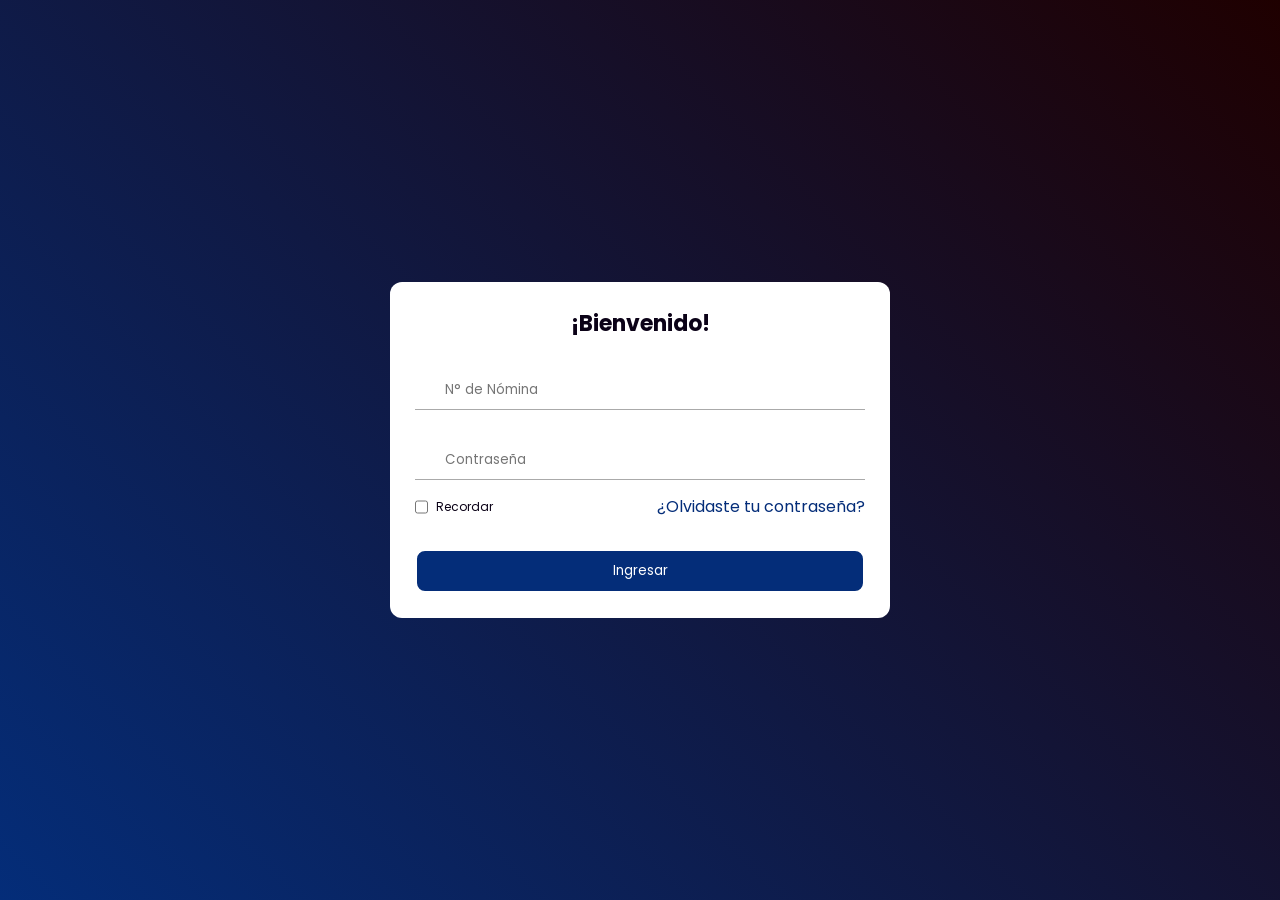
<file: login.html>
<!DOCTYPE html>
<html lang="en">
<head>
  <meta charset="UTF-8" />
  <meta http-equiv="X-UA-Compatible" content="IE=edge" />
  <meta name="viewport" content="width=device-width, initial-scale=1.0" />
  <title>Team Leader Website</title>
  <link rel="stylesheet" href="stylelogin.css" />
  <link rel="stylesheet" href="https://unicons.iconscout.com/release/v4.0.0/css/line.css" />
</head>
<body>
  <header class="header">
    <nav class="nav">
      <a href="#" class="nav_logo"></a>
      <button class="button" id="form-open">Login</button>
    </nav>
  </header>
  <div id="messages"></div>
  <section class="home">
    <div class="form_container">  
      <div class="form login_form">
        <form id="loginForm" method="POST" action="loginBD.php">

          <h2>¡Bienvenido!</h2>
          
          <div class="input_box">
            <input type="text" name="IdNomina" placeholder="N° de Nómina" required />
            <i class="uil uil-credit-card icon"></i>
          </div>
          <div class="input_box">
            <input type="password" name="Pasword" placeholder="Contraseña" required />

            <!-- Ocultar/mostrar icono --> 
            <i class="uil uil-lock icon"></i>
            <i class="uil uil-eye-slash pw_hide" id="password-toggle1" onclick="togglePasswordVisibility('password-toggle1', 'password-input1')"></i>
          </div>
          <div class="option_field">
            <span class="checkbox">
              <input type="checkbox" id="remember-checkbox" />
              <label for="remember-checkbox">Recordar</label>
            </span>         
            <a href="#" class="forgot_pw">¿Olvidaste tu contraseña?</a>
          </div>
          <button class="button" type="submit">Ingresar</button>
                   
        </form>
      </div>
    </div>
  </section>

  <style>
    input[type="password"]::-ms-reveal,
    input[type="password"]::-webkit-reveal {
      display: none !important;
    }
  </style>

        <script>
          // Obtener los parámetros GET de la URL
          const urlParams = new URLSearchParams(window.location.search);
          const successMessage = urlParams.get('success_message');
          const errorMessage = urlParams.get('error_message');

          // Función para mostrar mensajes de éxito
          function showSuccessMessage(message) {
            const messagesElement = document.getElementById('messages');
            messagesElement.innerHTML = '<div class="message success"><i class="uil uil-check-circle"></i><button class="close-button" onclick="closeMessage()">Cerrar</button><span>' + message + '</span></div>';
          }

          // Función para mostrar mensajes de error
          function showErrorMessage(message) {
            const messagesElement = document.getElementById('messages');
            messagesElement.innerHTML = '<div class="message error"><i class="uil uil-times-circle"></i><button class="close-button" onclick="closeMessage()">Cerrar</button><span>' + message + '</span></div>';
          }

          // Función para cerrar el mensaje
          function closeMessage() {
            const messagesElement = document.getElementById('messages');
            messagesElement.innerHTML = '';
          }

          // Mostrar mensajes si existen
          document.addEventListener("DOMContentLoaded", function() {
            if (successMessage) {
              showSuccessMessage(successMessage);
            }
            if (errorMessage) {
              showErrorMessage(errorMessage);
            }
          });

          //OCULTAR/MOSTRAR CONTRASEÑA
          document.addEventListener("DOMContentLoaded", function() {
            const passwordField = document.querySelector('input[name="Pasword"]');
            const eyeIcon = document.getElementById('password-toggle1');

            function togglePasswordVisibility() {
              if (passwordField.type === 'password') {
                passwordField.type = 'text';
                eyeIcon.classList.remove('uil-eye-slash');
                eyeIcon.classList.add('uil-eye');
              } else {
                passwordField.type = 'password';
                eyeIcon.classList.remove('uil-eye');
                eyeIcon.classList.add('uil-eye-slash');
              }
            }

            eyeIcon.addEventListener("click", function() {
              togglePasswordVisibility();
            });
          });

          //RECUPERAR CONTRASEÑA JAVASCRIPT CN CHECKBOX
          
                    // Obtener los campos de nombre de usuario y contraseña
            const usernameField = document.querySelector('input[name="IdNomina"]');
            const passwordField = document.querySelector('input[name="Pasword"]');
            const rememberCheckbox = document.getElementById('remember-checkbox');

            // Event listener para el botón "Recordar"
            rememberCheckbox.addEventListener('change', function() {
              if (rememberCheckbox.checked) {
                // Si está marcado, almacenar nombre de usuario y contraseña en localStorage
                localStorage.setItem('rememberMe', 'true');
                localStorage.setItem('username', usernameField.value);
                localStorage.setItem('password', passwordField.value);
              } else {
                // Si no está marcado, eliminar la información de localStorage
                localStorage.removeItem('rememberMe');
                localStorage.removeItem('username');
                localStorage.removeItem('password');
              }
            });

            // Verificar si se debe recordar el usuario y contraseña
            document.addEventListener("DOMContentLoaded", function() {
              if (localStorage.getItem('rememberMe') === 'true') {
                // Si se debe recordar, cargar los datos almacenados en localStorage en los campos correspondientes
                usernameField.value = localStorage.getItem('username');
                passwordField.value = localStorage.getItem('password');
                rememberCheckbox.checked = true;
              }
            });

        </script>






  <script src="scriptlogin.js"></script>
  <script>
    window.onload = function() {
      document.getElementById('form-open').click();
      document.getElementById('form-open').style.display = 'none';
    };
  </script>
</body>
</html>
</file>
<file: stylelogin.css>
/* Import Google font - Poppins */
@import url("https://fonts.googleapis.com/css2?family=Poppins:wght@200;300;400;500;600;700&display=swap");

/* Estilos generales */
* {
  margin: 0;
  padding: 0;
  box-sizing: border-box;
  font-family: "Poppins", sans-serif; /* Fuente predeterminada */
}

/* Estilos para los enlaces */
a {
  text-decoration: none;
}

/* Estilos para el encabezado */
.header {
  position: fixed;
  height: 80px;
  width: 100%;
  z-index: 100;
  padding: 0 20px;
}

/* Estilos para la barra de navegación */
.nav {
  max-width: 1100px;
  width: 100%;
  margin: 0 auto;
}
.nav,
.nav_item {
  display: flex;
  height: 100%;
  align-items: center;
  justify-content: space-between;
}
.nav_logo,
.nav_link,
.button {
  color: #fff;
}
.nav_logo {
  font-size: 25px;
}
.nav_item {
  column-gap: 25px;
}
.nav_link:hover {
  color: #d9d9d9;
}
.button {
  padding: 6px 24px;
  border: 2px solid #fff;
  background: transparent;
  border-radius: 6px;
  cursor: pointer;
}
.button:active {
  transform: scale(0.98);
}

/* Sección principal */
.home {
  position: relative;
  height: 100vh;
  width: 100%;
  background: linear-gradient(45deg, #042d79, #1f0000);
  background-position: center;
  
}
.home::before {
  content: "";
  position: absolute;
  height: 100%;
  width: 100%;
  background: linear-gradient(45deg, #042d79, #1f0000);
  z-index: 100;
  opacity: 0;
  pointer-events: none;
  transition: all 0.5s ease-out;
}
.home.show::before {
  opacity: 1;
  pointer-events: auto;
}


.form_container {
  position: fixed;
  max-width: 500px;
  width: 200%;
  top: 50%;
  left: 50%;
  transform: translate(-50%, -50%) scale(1.2);
  z-index: 101;
  background: #fff;
  padding: 25px;
  border-radius: 12px;
  box-shadow: rgba(0, 0, 0, 0.1);
  opacity: 0;
  pointer-events: none;
  transition: all 0.4s ease-out;
}

.home.show .form_container {
  opacity: 1;
  pointer-events: auto;
  transform: translate(-50%, -50%) scale(1);
}
.signup_form {
  display: none;
}
.form_container.active .signup_form {
  display: block;
}
.form_container.active .login_form {
  display: none;
}
.form_close {
  position: absolute;
  top: 10px;
  right: 20px;
  color: #0b0217;
  font-size: 22px;
  opacity: 0.7;
  cursor: pointer;
}
.form_container h2 {
  font-size: 22px;
  color: #0b0217;
  text-align: center;
}
.input_box {
  position: relative;
  margin-top: 30px;
  width: 100%;
  height: 40px;
}
.input_box input {
  height: 100%;
  width: 100%;
  border: none;
  outline: none;
  padding: 0 30px;
  color: #333;
  transition: all 0.2s ease;
  border-bottom: 1.5px solid #aaaaaa;
}
.input_box input:focus {
  border-color: #042d79;
}
.input_box i {
  position: absolute;
  top: 50%;
  transform: translateY(-50%);
  font-size: 20px;
  color: #707070;
}
.input_box i.icon
{
  left: 0;
}

.input_box input:focus ~ i.icon
{
  color: #042d79;
}
.input_box i.pw_hide {
  right: 0;
  font-size: 18px;
  cursor: pointer;
}
.option_field {
  margin-top: 14px;
  display: flex;
  align-items: center;
  justify-content: space-between;
}
.form_container a {
  color: #042d79
  
}
.form_container a:hover {
  text-decoration: underline;
}

.checkbox {
  display: flex;
  column-gap: 8px;
  white-space: nowrap;
}
.checkbox input {
  accent-color: #042d79;
}
.checkbox label {
  font-size: 12px;
  cursor: pointer;
  user-select: none;
  color: #0b0217;
}
.form_container .button {
  background: #042d79;
  margin-top: 30px;
  width: 100%;
  padding: 10px 0;
  border-radius: 10px;
}
.login_signup {
  font-size: 12px;
  text-align: center;
  margin-top: 15px;
}




/* Estilos para el contenedor del mensaje */
#messages {
  position: fixed;
  top: 20px;
  left: 50%;
  transform: translateX(-50%);
  z-index: 100001;
  width: 100%; /* Añadido para ocupar todo el ancho */
  text-align: center; /* Centrar el contenido */
}

/* Estilos para cada tipo de mensaje */
.message {
  position: relative;
  display: inline-block;
  background-color: #fff;
  border-radius: 8px;
  box-shadow: 0 0 10px rgba(0, 0, 0, 0.1);
  padding: 15px 20px;
  margin-bottom: 10px;
  max-width: 400px;
  text-align: left; /* Alinear el texto a la izquierda */
}

.message.success {
  border-left: 6px solid #28a745; /* Color verde para mensajes de éxito */
}

.message.error {
  border-left: 6px solid #dc3545; /* Color rojo para mensajes de error */
}

/* Estilos para el icono del mensaje */
.message i {
  margin-right: 10px;
  font-size: 24px;
  vertical-align: middle; /* Alinear verticalmente con el texto */
}

/* Estilos para el texto del mensaje */
.message span {
  display: inline-block; /* Cambiar a bloque para que el texto ocupe toda la anchura disponible */
  vertical-align: middle; /* Alinear verticalmente con el icono */
  margin-right: 10px; /* Espacio entre el icono y el texto */
  margin-left: 10px; /* Espacio entre el icono y el texto */
  word-wrap: break-word; /* Romper palabras largas */
  overflow-wrap: break-word; /* Para navegadores más antiguos */
  max-width: 100%; /* Ajustar el ancho máximo al contenedor */
}

/* Estilos para el botón de cerrar */
.close-button {
  background-color: gray;
  color: #fff;
  border: none;
  cursor: pointer;
  font-size: 14px;
  border-radius: 5px; /* Agregar bordes redondeados al botón */
  float: right;
  vertical-align: middle; /* Alinear verticalmente con el icono */
  line-height: 30px;
}

.close-button:hover {
  color: #ffffff;
}




 .icon {
  position: absolute;
  top: 50%;
  transform: translateY(-50%);
  left: 15px;
  color: #042d79; /* Cambiar el color de los iconos */
  margin-right: 10px; /* Añadir margen derecho para separar el icono del campo de entrada */
}
.icon.pw_hide {
  /* Estilos para el ícono del ojo cuando está oculto */
  color: #042d79;
}

.icon.pw_show {
  /* Estilos para el ícono del ojo cuando está visible */
  color: #042d79;
}
</file>
